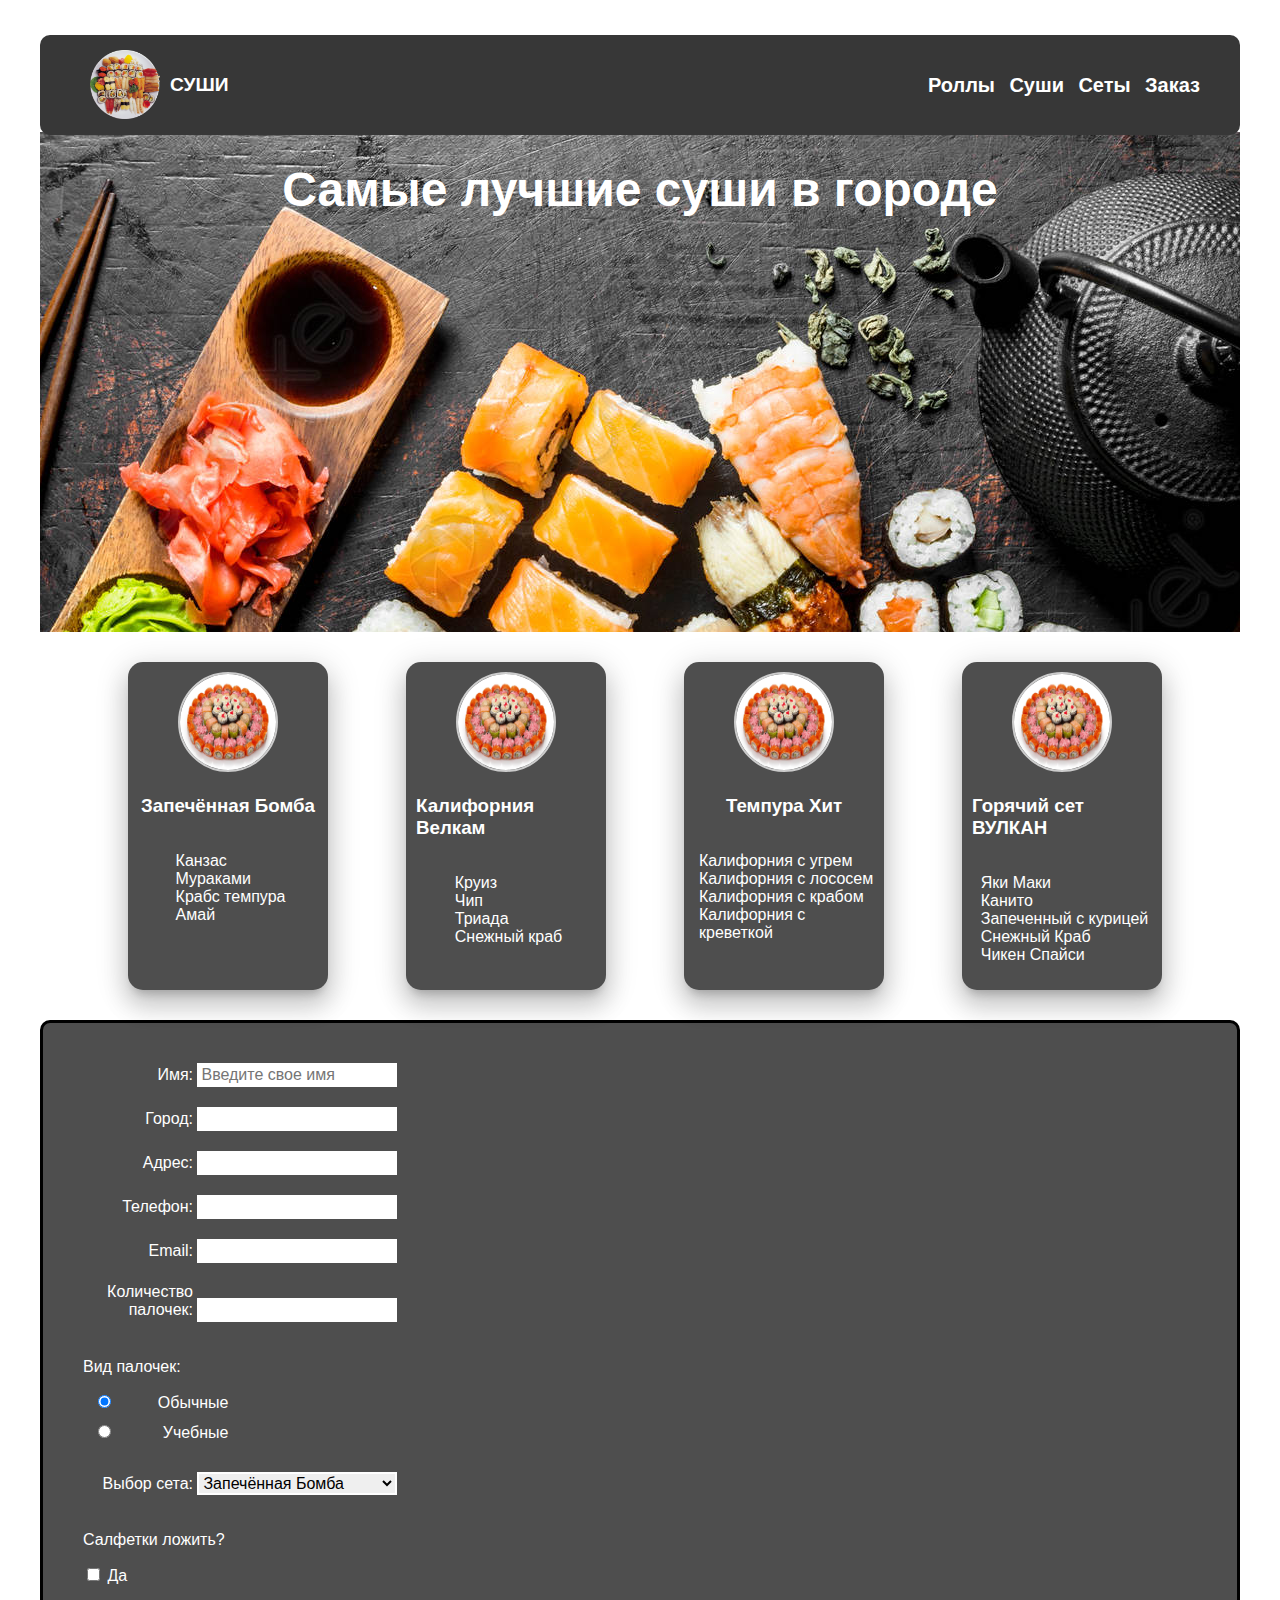
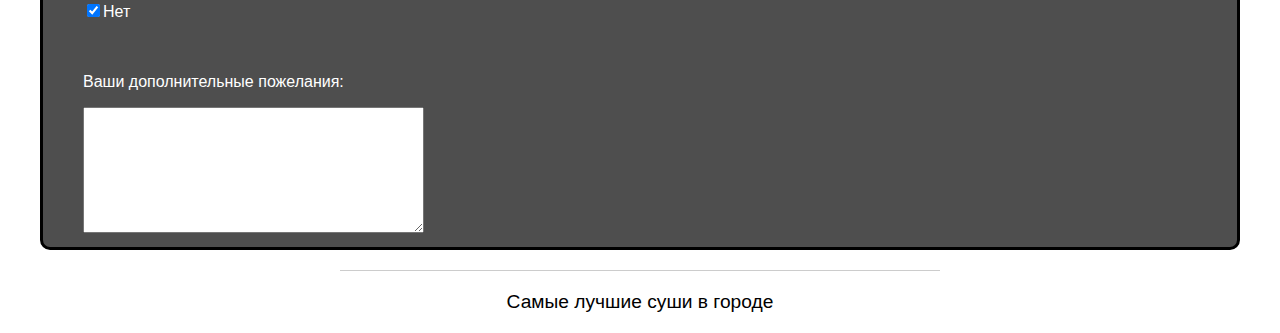
<file: index.html>
<!DOCTYPE html>
<html lang="en">

<head>
    <meta charset="UTF-8">
    <title>Index</title>
    <link rel="stylesheet" href="css/style.css">
</head>

<body>
  <!-- header -->
  <div class="wrap">
    <nav>
      <div class="logo">
        <div class="logo_img">
          <img src="images/unnamed.png" alt="logo">
        </div>
          <p>СУШИ</p>
      </div>
      <ul>
        <li><a href="#about">Роллы</a></li>
        <li><a href="#teams">Суши</a></li>
        <li><a href="#menu">Сеты</a></li>
        <li><a href="#order">Заказ</a></li>
      </ul>
    </nav>
    <header>
      <h1>Самые лучшие суши в городе</h1>
    </header>
  <section id="menu">
      <div class="set">
          <div class="circle"><img src="images/img3.jpg"></div>
          <h3>Запечённая Бомба</h3>
          <ul>
            <li>Канзас</li>
            <li>Мураками</li>
            <li>Крабс темпура</li>
            <li>Амай</li>
          </ul>
      </div>
      <div class="set">
          <div class="circle"><img src="images/img3.jpg"></div>
          <h3>Калифорния Велкам</h3>
          <ul>
            <li>Круиз</li>
            <li>Чип</li>
            <li>Триада</li>
            <li>Снежный краб</li>
          </ul>
      </div>
      <div class="set">
          <div class="circle"><img src="images/img3.jpg"></div>
          <h3>Темпура Хит</h3>
            <ul>
              <li>Калифорния с угрем</li>
              <li>Калифорния с лососем</li>
              <li>Калифорния с крабом</li>
              <li>Калифорния с креветкой</li>
            </ul>
      </div>
      <div class="set">
          <div class="circle"><img src="images/img3.jpg"></div>
          <h3>Горячий сет ВУЛКАН</h3>
          <ul>
            <li>Яки Маки</li>
            <li>Канито</li>
            <li>Запеченный с курицей</li>
            <li>Снежный Краб</li>
            <li>Чикен Спайси</li>
          </ul>
      </div>
  </section>
  <form id="order">
          <div>
            <label>
              <span>Имя:</span>
              <input type="text" id="name" name="userName" placeholder="Введите свое имя" />
            </label>
          </div>
          <div>
            <label>
              <span>Город:</span>
              <input type="text" name="city" id="cityname" list="citychoice"/>
                <datalist id="citychoice">
                    <option>Краматорск</option>
                    <option>Славянск</option>
                    <option>Дружковка</option>
                    <option>Сергеевка</option>
                </datalist>
            </label>
          </div>
          <div>
            <label>
              <span>Адрес:</span>
            <input type="text" id="address" name="userAddress" />
            </label>
          </div>
          <div>
            <label>
              <span>Телефон:</span>
                <input type="text" id="phone" name="userPhone" />
            </label>
          </div>
          <div>
            <label>
              <span>Email:</span>
              <input type="email" id="email" name="userEmail" />
            </label>
          </div>
          <div>
            <label>
              <span>Количество палочек:</span>
              <input type="number" name="userRating" id="rating" min="0" max="15" step="1">
            </label>
          </div>
          <div>
            <p>Вид палочек:</p>
              <div class="form_radio">
              	<input id="radio-1" type="radio" name="radio" value="1" checked>
              	<label for="radio-1"><span>Обычные</span></label>
              </div>
              <div class="form_radio">
              	<input id="radio-2" type="radio" name="radio" value="2">
              	<label for="radio-2"><span>Учебные</span></label>
              </div>
          </div>
          <div>
            <label>
              <span>Выбор сета:</span>
              <select id="nameOfPizza" name="nameOfPizza">
                <option>Запечённая Бомба</option>
                <option>Калифорния Велкам</option>
                <option>Темпура Хит</option>
                <option>Горячий Вулкан</option>
              </select>
            </label>
          </div>
          <div >
            <p>Салфетки ложить?</p>
            <p><input id="yes" type="checkbox" name="yes" value="Да"> Да</p>
            <p><input id="no" type="checkbox" name="no" value="Нет" checked>Нет</p>
          </div>
          <div >
            <p>Ваши дополнительные пожелания:</p>
            <textarea name="coment" rows="8" cols="40"></textarea>
          </div>
      </form>
    <footer>
      Самые лучшие суши в городе
    </footer>
  </div>

</body>
</html>
</file>
<file: css/style.css>
*, *::before, *::after {
    box-sizing: border-box;
}

body {
    margin: 0 auto;
    font-family: sans-serif;
}
.wrap {
    margin: 0 auto;
    max-width: 1200px;
    background-color: #fff;
  }

h2 {
    font-size: 60px;
    font-weight: 800;
    letter-spacing: 2px;
    text-decoration: none;
    color: #4caf50;
}

/*--- Header ---*/
header {
  margin:0 auto;
  height: 500px;
  background: url(../images/japanese-sush.jpg) no-repeat  center;
}
h1 {
  padding-top: 30px;
  color: #fff;
  text-align: center;
  font-size: 3em;
}
nav {
  display: flex;
  justify-content: space-between;
  align-items: center;
  overflow: hidden;
  height: 100px;
  padding: 20px 40px;
  background-color: #373737;
  color: #0615de;
  position: sticky;
  top: 35px;
  width: 100%;
  z-index: 10;
  border-radius: 10px;
}

.logo{
  display: inline-flex;
  align-items: center;
  font-size: 1.2em;
  font-weight: bold;
}
.logo_img{
  margin: 10px;
  width: 70px;
  height: 70px;
  border-radius: 50%
}
.logo_img  img {
    width: 100%;
    vertical-align: middle;
    margin-right: 10px;
}
nav ul {
    list-style-type: none;
}
nav li {
      display: inline-block;
      margin-left: 10px;
}
nav p{
  color: #fff;
}
nav a{
  text-decoration: none;
  color: #fff;
  font-size: 20px;
  font-weight: bold;
}
nav a:hover{
  text-decoration:  underline;
}
/*--- main ---*/
#menu{
  margin: 20px;
  display: flex;
  justify-content:  space-evenly;
}
.set {
    display: flex;
    flex-direction: column;
    align-items: center;
    background-color: #4e4e4e;
    width: 200px;
    color: #fff;
    padding: 10px;
    margin: 10px;
    vertical-align: top;
    border-radius: 15px;
    box-shadow: 0 16px 24px 2px rgba(0, 0, 0, 0.14), 0 6px 30px 5px rgba(0, 0, 0, 0.12), 0 8px 10px -5px rgba(0, 0, 0, 0.2);
    position: relative;
}
.set:last-child {
    margin-right: 0;
}
.circle img{
   overflow: hidden;
   width: 100px;
   height: 100px;
   border: 2px solid #ccc;
   border-radius: 50%;
}
.set ul{
  padding-left: 5px;
  list-style-type: none;
}

form {
    display: flex;
    flex-direction: column;
    align-items: flex-start;
    width: 100%;
    background: #4e4e4e;
    border-radius: 10px;
    border: 3px solid #000;
    padding: 30px 30px 0;
    font-family: Verdana, sans-serif;
    font-size: 1em;
}
form p,span{
  color: #fff;
}
form div{
  margin: 10px;
}
input{
  font: 1em Verdana, sans-serif;
  width: 200px;
  box-sizing: border-box;
  border: 2px solid #fff;
}
#radio-1, #radio-2,
#yes, #no
{
    width: auto;
}
select{
    font: 1em Verdana, sans-serif;
    width: 200px;
    box-sizing: border-box;
    border: 2px solid #fff;
}
label span {
    width: 110px;
    text-align: right;
    display: inline-block;
}
/*--- Footer  ---*/
footer {
    width: 50%;
    margin: 20px auto 0;
    text-align: center;
    font-size: 1.2em;
    padding: 20px 0;
    border-top: 1px solid #ccc;
}
@media  screen and (min-width:700px) and (max-width:1200px) {
  .wrap {
  max-width:auto;
}
header {
  height: 300px;
}
}

@media  screen and (min-width:500px) and (max-width:700px) {
  .wrap {
  max-width:auto;
}
header {
  height: 300px;
}
#menu{
  flex-wrap: wrap;
  justify-content: space-around;
}
.set:last-child {
    margin: 10px;
}
nav {
  display: flex;
  flex-direction: column;
  justify-content: space-between;
  align-items: flex-start;
  height: auto;
  padding: 0 ;
  }
}
</file>
